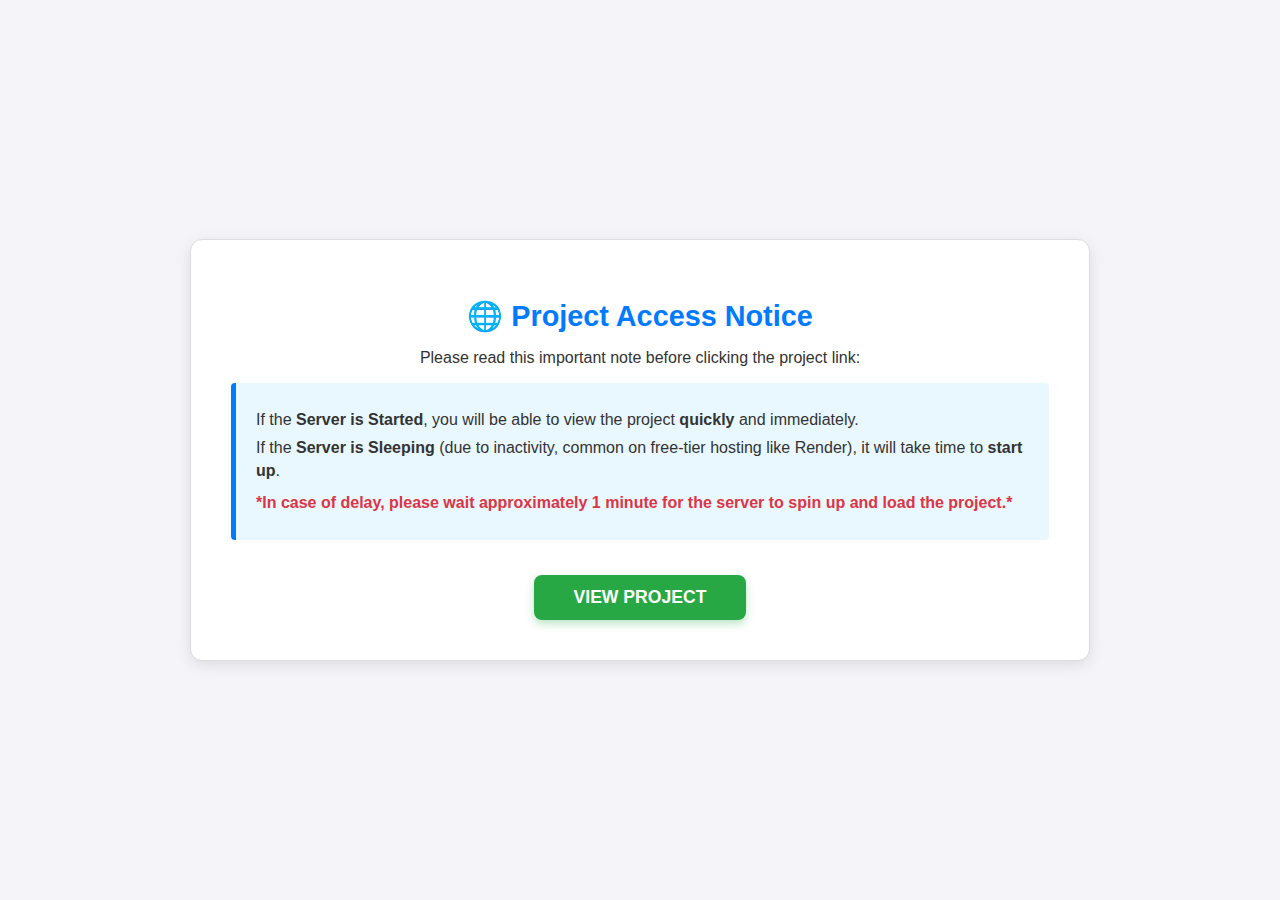
<file: instruction message page/Message-push.html>
<!DOCTYPE html>
<html lang="en">
<head>
    <meta charset="UTF-8">
    <meta name="viewport" content="width=device-width, initial-scale=1.0">
    <title>Project Link Information</title>
    <link rel="stylesheet" href="design.css">
</head>
<body>
    <div class="container">
        <div class="message-box">
            <h1>🌐 Project Access Notice</h1>
            <p>
                Please read this important note before clicking the project link:
            </p>
            <div class="instruction-text">
                <p>
                    If the <b>Server is Started</b>, you will be able to view the project <b>quickly</b> and immediately.
                </p>
                <p>
                    If the <b>Server is Sleeping</b> (due to inactivity, common on free-tier hosting like Render), it will take time to <b>start up</b>.
                </p>
                <p class="wait-note">
                    <strong>*In case of delay, please wait approximately 1 minute for the server to spin up and load the project.*</strong>
                </p>
            </div>
            
            <button id="viewProjectButton">View Project</button>
        </div>
    </div>

    <script src="script.js"></script>
</body>
</html>
</file>
<file: instruction message page/design.css>
body {
    font-family: 'Arial', sans-serif;
    background-color: #f4f4f9;
    color: #333;
    display: flex;
    justify-content: center;
    align-items: center;
    min-height: 100vh;
    margin: 0;
    text-align: center;
}

.container {
    max-width: 600px;
    padding: 20px;
    margin: 20px;
}

.message-box {
    background-color: #ffffff;
    border: 1px solid #ddd;
    border-radius: 12px;
    box-shadow: 0 4px 15px rgba(0, 0, 0, 0.1);
    padding: 30px;
}

h1 {
    color: #007bff;
    margin-bottom: 20px;
    font-size: 1.8em;
}

.instruction-text {
    background-color: #e9f7ff;
    border-left: 5px solid #007bff;
    padding: 15px;
    margin: 20px 0;
    border-radius: 4px;
    text-align: left;
}

.instruction-text p {
    margin: 8px 0;
    line-height: 1.5;
}

.wait-note {
    color: #dc3545; /* Red color for emphasis */
    font-weight: bold;
    margin-top: 15px !important;
}

#viewProjectButton {
    background-color: #28a745; /* Green button */
    color: white;
    padding: 12px 25px;
    border: none;
    border-radius: 8px;
    font-size: 1.1em;
    cursor: pointer;
    margin-top: 25px;
    transition: background-color 0.3s, transform 0.2s;
    text-transform: uppercase;
    font-weight: bold;
    box-shadow: 0 4px 8px rgba(40, 167, 69, 0.3);
}

#viewProjectButton:hover {
    background-color: #218838;
    transform: translateY(-2px);
}

#viewProjectButton:active {
    background-color: #1e7e34;
    transform: translateY(0);
}

/* -------------------------------------------
   1. Base Styles and Typography (Mobile First)
   ------------------------------------------- */
body {
    font-family: 'Arial', sans-serif;
    background-color: #f4f4f9;
    color: #333;
    /* Center content vertically and horizontally */
    display: flex;
    justify-content: center;
    align-items: center;
    min-height: 100vh;
    margin: 0;
    text-align: center;
    padding: 10px; /* Small padding for edge clearance on all devices */
    box-sizing: border-box;
}

.container {
    width: 100%; /* Take full width of the viewport */
    max-width: 900px; /* Allow it to grow on large screens, but limit it */
    padding: 0;
}

.message-box {
    background-color: #ffffff;
    border: 1px solid #ddd;
    border-radius: 12px;
    box-shadow: 0 4px 15px rgba(0, 0, 0, 0.1);
    padding: 20px; /* Reduced padding for mobile screens */
}

h1 {
    color: #007bff;
    margin-bottom: 15px;
    font-size: 1.5em; /* Smaller font on mobile */
}

/* -------------------------------------------
   2. Instruction Box Styling
   ------------------------------------------- */
.instruction-text {
    background-color: #e9f7ff;
    border-left: 5px solid #007bff;
    padding: 15px;
    margin: 15px 0;
    border-radius: 4px;
    text-align: left;
    font-size: 0.95em;
}

.instruction-text p {
    margin: 6px 0;
    line-height: 1.4;
}

.wait-note {
    color: #dc3545;
    font-weight: bold;
    margin-top: 10px !important;
}

/* -------------------------------------------
   3. Button Styling
   ------------------------------------------- */
#viewProjectButton {
    background-color: #28a745;
    color: white;
    width: 90%; /* Button takes up most of the width on mobile */
    padding: 12px 25px;
    border: none;
    border-radius: 8px;
    font-size: 1.0em;
    cursor: pointer;
    margin-top: 20px;
    transition: background-color 0.3s, transform 0.2s;
    text-transform: uppercase;
    font-weight: bold;
    box-shadow: 0 4px 8px rgba(40, 167, 69, 0.3);
}

#viewProjectButton:hover {
    background-color: #218838;
    transform: translateY(-2px);
}

#viewProjectButton:active {
    background-color: #1e7e34;
    transform: translateY(0);
}

/* -------------------------------------------
   4. Media Queries for Tablet and Desktop Views
   ------------------------------------------- */

/* Tablet View (Screens wider than 600px) */
@media (min-width: 600px) {
    .message-box {
        padding: 30px; /* Restore desktop padding */
    }

    h1 {
        font-size: 1.8em; /* Increase header size */
    }

    .instruction-text {
        padding: 20px;
        font-size: 1.0em;
    }
    
    #viewProjectButton {
        width: auto; /* Button size adjusts naturally */
        padding: 12px 40px;
        font-size: 1.1em;
    }
}

/* Desktop View (Screens wider than 900px - optional for further polish) */
@media (min-width: 900px) {
    .message-box {
        padding: 40px;
    }
}
</file>
